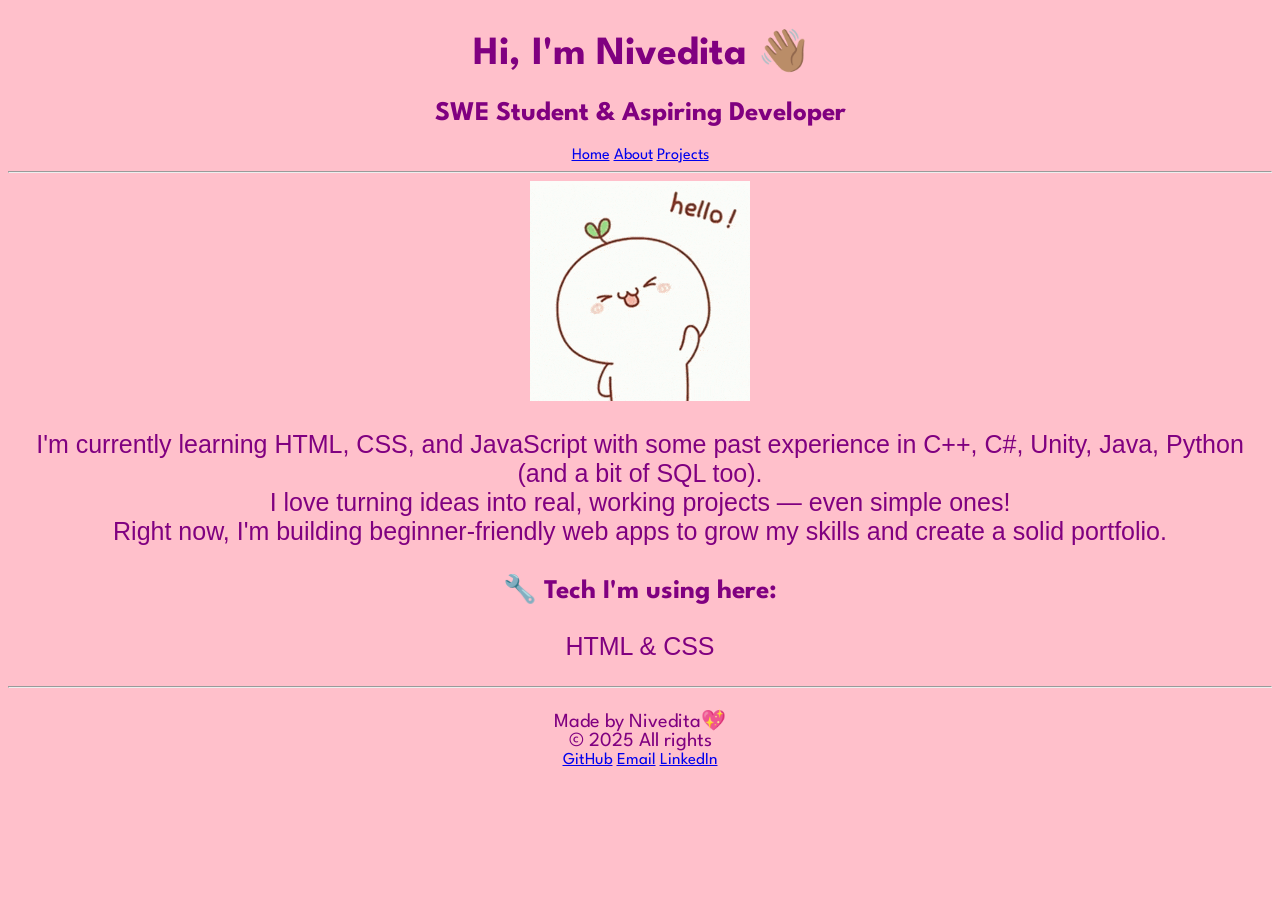
<file: index.html>
<!DOCTYPE html>
<html>

<head>
    <title>Nivedita's Portfolio</title>
    <link rel="stylesheet" href="web.css">
    <link rel="preconnect" href="https://fonts.googleapis.com">
    <link rel="preconnect" href="https://fonts.gstatic.com" crossorigin>
    <link href="https://fonts.googleapis.com/css2?family=League+Spartan:wght@700&family=Poiret+One&display=swap"
        rel="stylesheet">
</head>

<body style="text-align: center;">
    <header>
        <h1 id="heading">Hi, I'm Nivedita 👋🏽</h1>
        <h2 id="subheading">SWE Student & Aspiring Developer</h2>
        <medium><a href="index.html">Home</a>
            <a href="about.html">About</a>
            <a href="projects.html">Projects</a>
        </medium>
        <hr>
    </header>


    <main>
        <img src="media/cute_hi.gif" alt="waving hi gif">
        <p id="para">I'm currently learning HTML, CSS, and JavaScript with some past experience in C++, C#, Unity, Java,
            Python
            (and a bit of SQL too). <br>I love turning ideas into real, working projects — even simple ones!
            <br>Right now, I'm building beginner-friendly web apps to grow my skills and create a solid portfolio.
        </p>
        <h3 id="subheading">🔧 Tech I'm using here:</h3>
        <p id="para">HTML & CSS</p>
    </main>

    <footer>
        <hr>
        <p>Made by Nivedita💖<br>
            &copy 2025 All rights <br>
            <small><a href="https://github.com/nivedita-vk" target="_blank">GitHub</a>
                <a href="mailto:nivedi2006@gmail.com">Email</a>
                <a href="https://www.linkedin.com/in/nivedita-vijayakumar-b30283261/" target="_blank">LinkedIn</a>
            </small>
        </p>

    </footer>

</body>

</html>
</file>
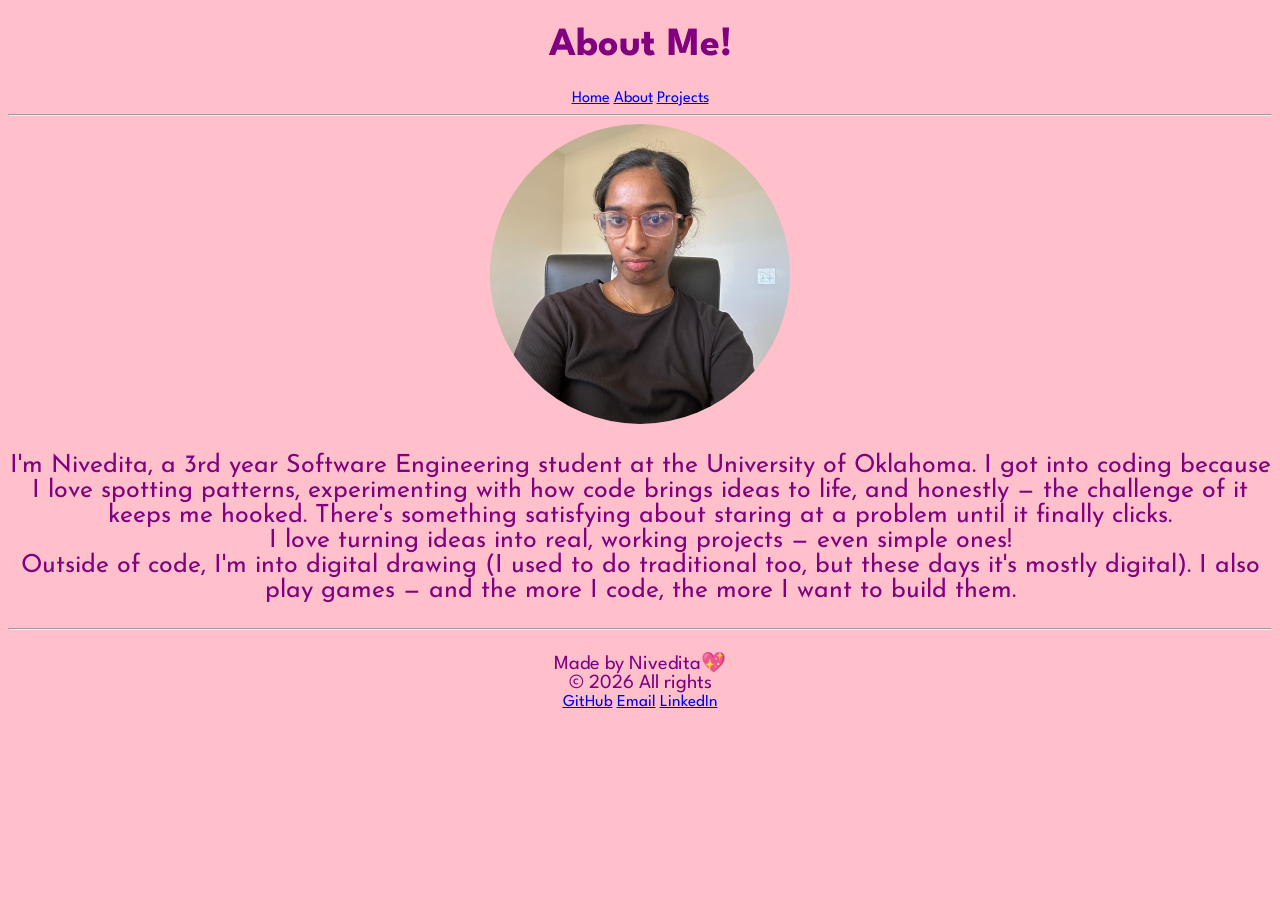
<file: about.html>
<!DOCTYPE html>
<html>

<head>
    <title>Nivedita's Portfolio</title>
    <link rel="stylesheet" href="web.css">
    <link rel="preconnect" href="https://fonts.googleapis.com">
    <link rel="preconnect" href="https://fonts.gstatic.com" crossorigin>
    <link href="https://fonts.googleapis.com/css2?family=League+Spartan:wght@700&family=Poiret+One&display=swap"
        rel="stylesheet">
    <link href="https://fonts.googleapis.com/css2?family=Josefin+Sans&display=swap" rel="stylesheet">
</head>

<body style="text-align: center;">
    <header>
        <h1 id="heading">About Me!</h1>
        <medium><a href="index.html">Home</a>
            <a href="about.html">About</a>
            <a href="projects.html">Projects</a>
        </medium>
        <hr>
    </header>


    <main>
        <img class="profile-pic" src="media/pic.jpg" alt="a picture of myself">
        <p id="para">I'm Nivedita, a 3rd year Software Engineering student at the University of Oklahoma. I got into coding because I love spotting patterns, experimenting with how code brings ideas to life, and honestly — the challenge of it keeps me hooked. There's something satisfying about staring at a problem until it finally clicks.<br>I love turning ideas into real, working projects — even simple ones!
            <br>Outside of code, I'm into digital drawing (I used to do traditional too, but these days it's mostly digital). I also play games — and the more I code, the more I want to build them.
        </p>
    </main>

    <footer>
        <hr>
        <p>Made by Nivedita💖<br>
            &copy 2026 All rights <br>
            <small><a href="https://github.com/nivedita-vk" target="_blank">GitHub</a>
                <a href="mailto:nivedi2006@gmail.com">Email</a>
                <a href="https://www.linkedin.com/in/nivedita-vijayakumar-b30283261/" target="_blank">LinkedIn</a>
            </small>
        </p>

    </footer>

</body>

</html>
</file>
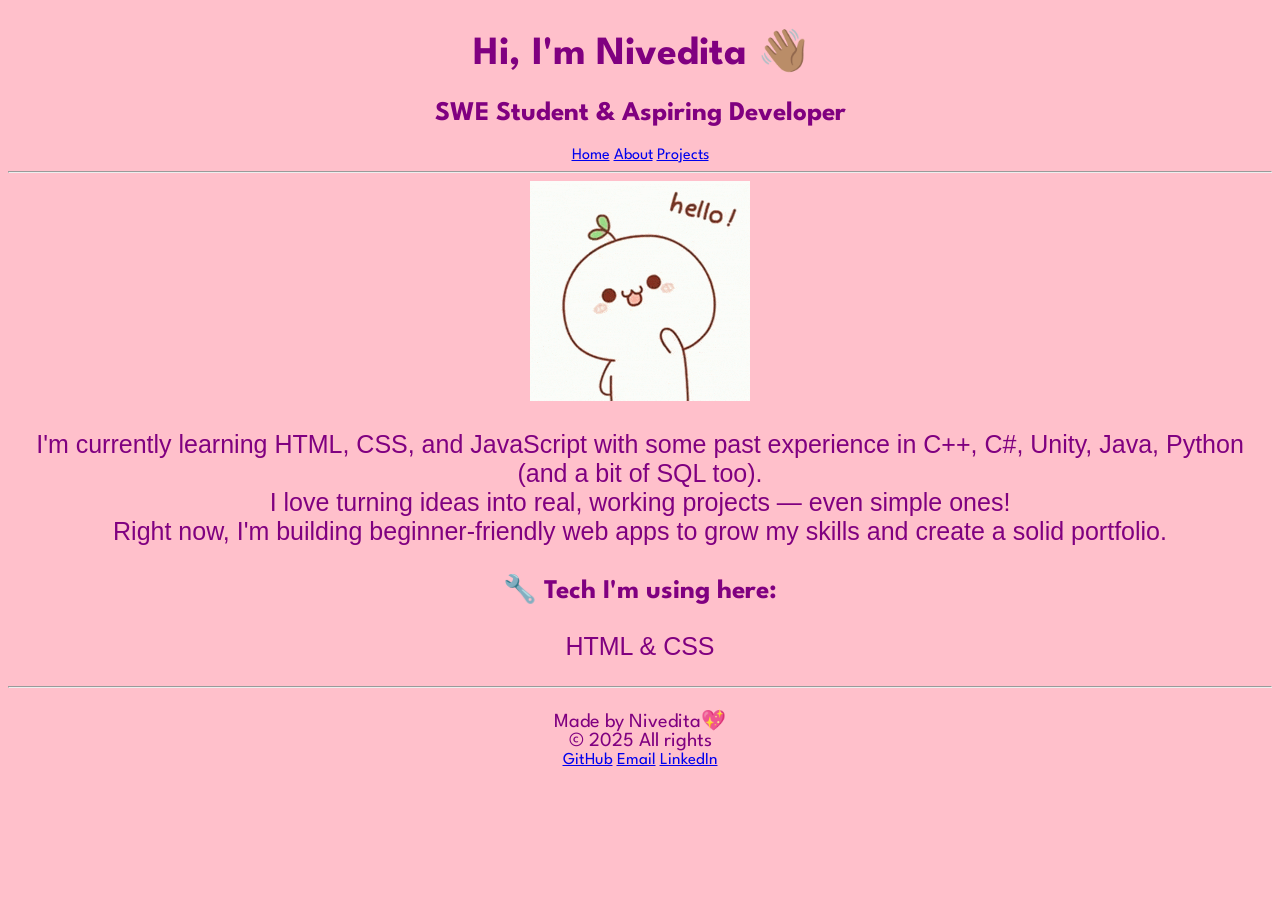
<file: home.html>
<!DOCTYPE html>
<html>

<head>
    <title>Nivedita's Portfolio</title>
    <link rel="stylesheet" href="web.css">
    <link rel="preconnect" href="https://fonts.googleapis.com">
    <link rel="preconnect" href="https://fonts.gstatic.com" crossorigin>
    <link href="https://fonts.googleapis.com/css2?family=League+Spartan:wght@700&family=Poiret+One&display=swap"
        rel="stylesheet">
</head>

<body style="text-align: center;">
    <header>
        <h1 id="heading">Hi, I'm Nivedita 👋🏽</h1>
        <h2 id="subheading">SWE Student & Aspiring Developer</h2>
        <medium><a href="home.html">Home</a>
            <a href="about.html">About</a>
            <a href="projects.html">Projects</a>
        </medium>
        <hr>
    </header>


    <main>
        <img src="media/cute_hi.gif" alt="waving hi gif">
        <p id="para">I'm currently learning HTML, CSS, and JavaScript with some past experience in C++, C#, Unity, Java,
            Python
            (and a bit of SQL too). <br>I love turning ideas into real, working projects — even simple ones!
            <br>Right now, I'm building beginner-friendly web apps to grow my skills and create a solid portfolio.
        </p>
        <h3 id="subheading">🔧 Tech I'm using here:</h3>
        <p id="para">HTML & CSS</p>
    </main>

    <footer>
        <hr>
        <p>Made by Nivedita💖<br>
            &copy 2025 All rights <br>
            <small><a href="https://github.com/nivedita-vk" target="_blank">GitHub</a>
                <a href="mailto:nivedi2006@gmail.com">Email</a>
                <a href="https://www.linkedin.com/in/nivedita-vijayakumar-b30283261/" target="_blank">LinkedIn</a>
            </small>
        </p>

    </footer>

</body>

</html>
</file>
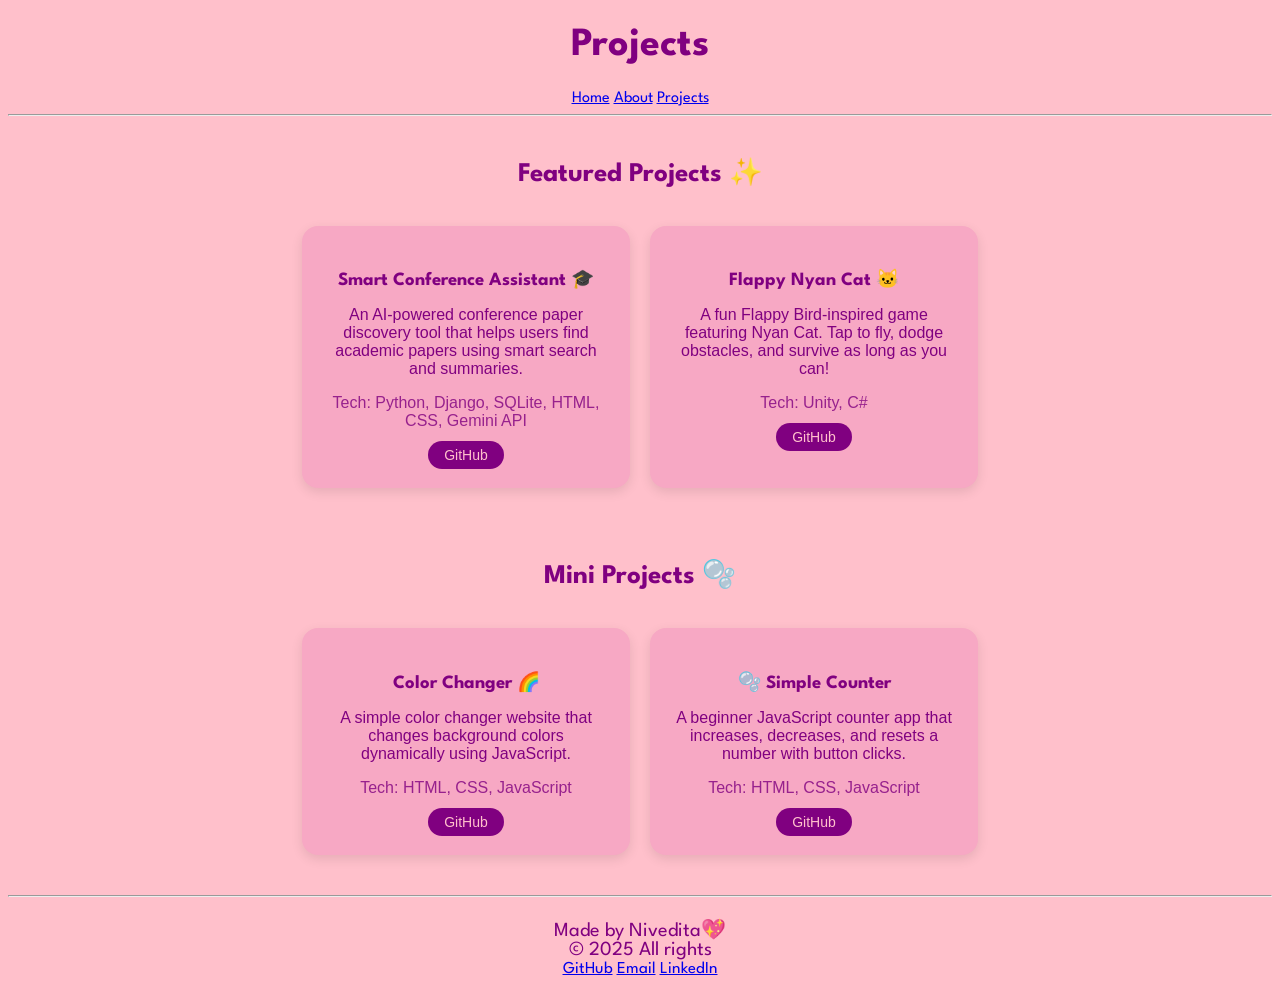
<file: projects.html>
<!DOCTYPE html>
<html>

<head>
    <title>Nivedita's Portfolio</title>
    <link rel="stylesheet" href="web.css">
    <link rel="preconnect" href="https://fonts.googleapis.com">
    <link rel="preconnect" href="https://fonts.gstatic.com" crossorigin>
    <link href="https://fonts.googleapis.com/css2?family=League+Spartan:wght@700&family=Poiret+One&display=swap"
        rel="stylesheet">
</head>

<body style="text-align: center;">
    <header>
        <h1 id="heading">Projects</h1>
        <medium><a href="index.html">Home</a>
            <a href="about.html">About</a>
            <a href="projects.html">Projects</a>
        </medium>
        <hr>
    </header>

    <main>
        <main>
            <h2 id="subheading" class="h2">Featured Projects ✨</h2>
            <div class="card-container">

                <div class="card">
                    <h3>Smart Conference Assistant 🎓</h3>
                    <p>An AI-powered conference paper discovery tool that helps users find academic papers using smart
                        search and summaries.</p>
                    <p class="tech">Tech: Python, Django, SQLite, HTML, CSS, Gemini API</p>
                    <div class="card-links">
                        <a href="https://github.com/nivedita-vk/ConferenceAssistant" target="_blank">GitHub</a>
                    </div>
                </div>

                <div class="card">
                    <h3>Flappy Nyan Cat 🐱</h3>
                    <p>A fun Flappy Bird-inspired game featuring Nyan Cat. Tap to fly, dodge obstacles, and survive as
                        long as you can!</p>
                    <p class="tech">Tech: Unity, C#</p>
                    <div class="card-links">
                        <a href="https://github.com/nivedita-vk/FlappyNyanCat" target="_blank">GitHub</a>
                    </div>
                </div>

            </div>

            <h2 id="subheading" class="h2">Mini Projects 🫧</h2>
            <div class="card-container">

                <div class="card">
                    <h3>Color Changer 🌈</h3>
                    <p>A simple color changer website that changes background colors dynamically using JavaScript.</p>
                    <p class="tech">Tech: HTML, CSS, JavaScript</p>
                    <div class="card-links">
                        <a href="https://github.com/nivedita-vk/Color-Changer" target="_blank">GitHub</a>
                    </div>
                </div>

                <div class="card">
                    <h3>🫧 Simple Counter</h3>
                    <p>A beginner JavaScript counter app that increases, decreases, and resets a number with button
                        clicks.</p>
                    <p class="tech">Tech: HTML, CSS, JavaScript</p>
                    <div class="card-links">
                        <a href="https://github.com/nivedita-vk/Counter" target="_blank">GitHub</a>
                    </div>
                </div>

            </div>
        </main>
    </main>

    <footer>
        <hr>
        <p>Made by Nivedita💖<br>
            &copy 2025 All rights <br>
            <small><a href="https://github.com/nivedita-vk" target="_blank">GitHub</a>
                <a href="mailto:nivedi2006@gmail.com">Email</a>
                <a href="https://www.linkedin.com/in/nivedita-vijayakumar-b30283261/" target="_blank">LinkedIn</a>
            </small>
        </p>

    </footer>

</body>

</html>
</file>
<file: web.css>
body {
    background-color: pink;
    color: purple
}

header {
    font-family: 'League Spartan', 'Times New Roman', Times, serif;

}

#para {
    font-family: 'Josefin Sans', 'Candara', sans-serif;
    font-size: 25px;
}

#subheading {
    font-family: 'League Spartan', 'Times New Roman', Times, serif;
    font-size: 27px;
}

#heading {
    font-family: 'League Spartan', 'Times New Roman', Times, serif;
    font-size: 40px;
}

footer {
    font-family: 'League Spartan', 'Times New Roman', Times, serif;
    font-size: 20px;
}

.profile-pic {
    width: 300px;
    height: 300px;
    border-radius: 50%;
    object-fit: cover;
}

.card-container {
    display: flex;
    flex-wrap: wrap;
    justify-content: center;
    gap: 20px;
    padding: 30px;
    margin-top: 8px;
}

.card {
    background-color: #f7a8c4;
    border-radius: 16px;
    padding: 24px;
    width: 280px;
    box-shadow: 0 4px 12px rgba(0, 0, 0, 0.1);
    text-align: center;
    font-family: 'Josefin Sans', 'Candara', sans-serif;
}

.card h3 {
    font-family: 'League Spartan', 'Times New Roman', Times, serif;
    color: purple;
    margin-bottom: 10px;
}

.card p {
    font-size: 16px;
    color: purple;
}

.tech {
    font-size: 14px;
    opacity: 0.8;
    margin-top: 10px;
}

.card-links {
    margin-top: 14px;
}

.card-links a {
    background-color: purple;
    color: pink;
    padding: 6px 16px;
    border-radius: 20px;
    text-decoration: none;
    font-size: 14px;
}

.card-links a:hover {
    opacity: 0.8;
}

.h2 {
    margin: 40px 0 8px;
}
</file>
